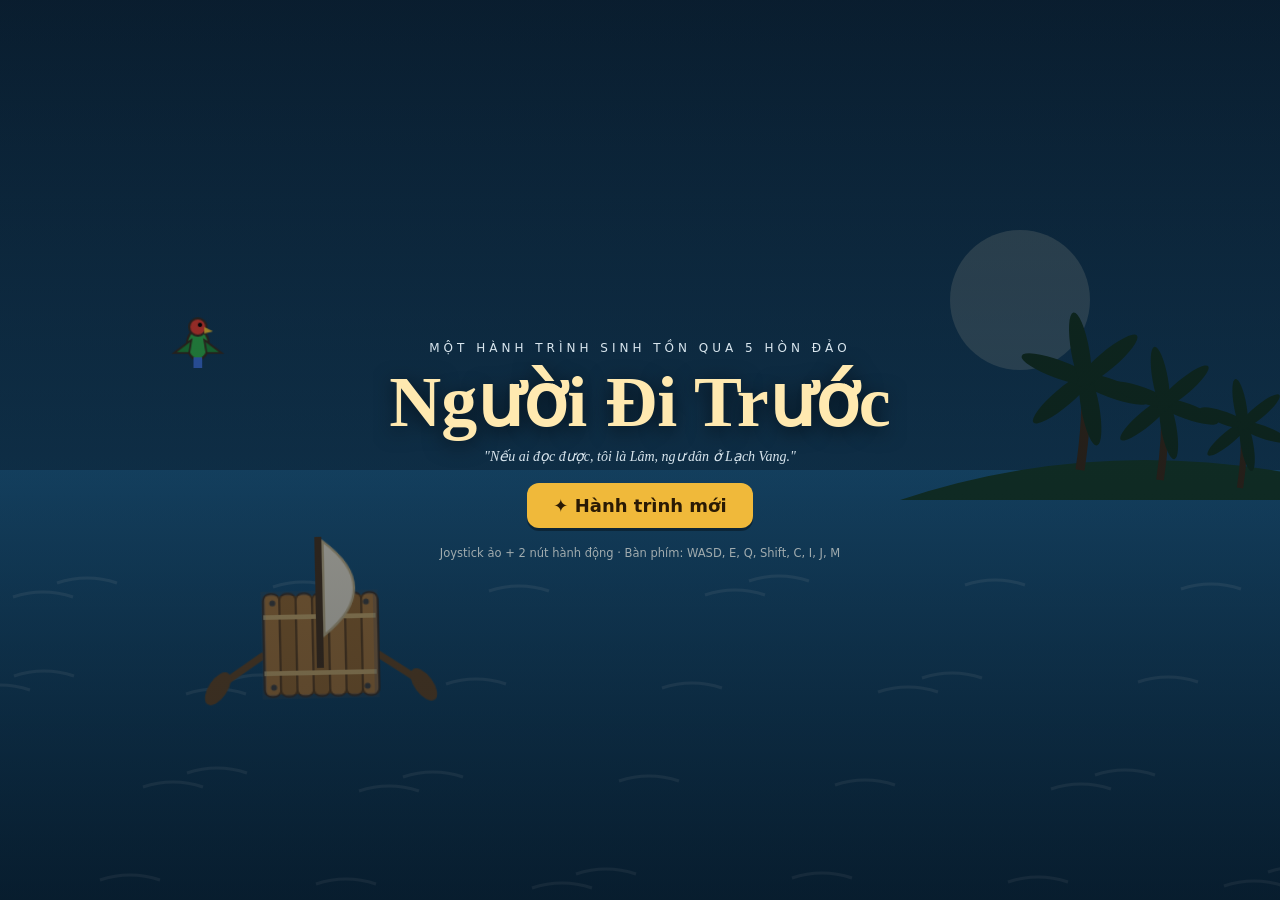
<file: game/index.html>
<!doctype html>
<html lang="vi">
<head>
<meta charset="utf-8">
<meta name="viewport" content="width=device-width,initial-scale=1,maximum-scale=1,user-scalable=no,viewport-fit=cover">
<meta name="theme-color" content="#0d2b45">
<meta name="mobile-web-app-capable" content="yes">
<meta name="apple-mobile-web-app-capable" content="yes">
<title>Người Đi Trước</title>
<link rel="stylesheet" href="css/style.css?v=3">
</head>
<body>
<div id="app">
  <canvas id="cv"></canvas>

  <div id="hud" class="hidden">
    <div id="stats">
      <div class="bar" data-k="hp"><i><img src="assets/img/icons/ui_hp.svg" alt=""></i><b><span></span></b></div>
      <div class="bar" data-k="hunger"><i><img src="assets/img/icons/ui_hunger.svg" alt=""></i><b><span></span></b></div>
      <div class="bar" data-k="thirst"><i><img src="assets/img/icons/ui_thirst.svg" alt=""></i><b><span></span></b></div>
      <div class="bar" data-k="sta"><i><img src="assets/img/icons/ui_sta.svg" alt=""></i><b><span></span></b></div>
      <div class="bar hidden" data-k="heat"><i><img src="assets/img/icons/ui_heat.svg" alt=""></i><b><span></span></b></div>
    </div>
    <div id="topc"><div id="islname"></div><div id="clock"></div><div id="rule"></div></div>
    <div id="topr">
      <button id="bJournal" title="Nhật ký (J)"><img src="assets/img/icons/ui_journal.svg" alt=""></button>
      <button id="bMap" title="Bản đồ (M)"><img src="assets/img/icons/ui_map.svg" alt=""></button>
      <button id="bInv" title="Túi đồ (I)"><img src="assets/img/icons/ui_bag.svg" alt=""></button>
      <button id="bMenu" title="Tạm dừng"><img src="assets/img/icons/ui_gear.svg" alt=""></button>
    </div>
    <div id="quest"></div>
    <div id="joy"><div id="joyBase"><div id="joyKnob"></div></div><div id="joyHint">Chạm & kéo để đi</div></div>
    <div id="acts">
      <button id="bAct2" class="hidden"></button>
      <button id="bAct">Tương tác</button>
      <div class="col">
        <button id="bRun" title="Chạy (Shift)"><img src="assets/img/icons/ui_run.svg" alt=""></button>
        <button id="bCraft" title="Chế tạo (C)"><img src="assets/img/icons/ui_craft.svg" alt=""></button>
      </div>
    </div>
    <div id="seaHud" class="hidden">
      <div class="sbar" id="seaProg"><i><img src="assets/img/icons/ui_sail.svg" alt=""></i><b><span></span></b></div>
      <div class="sbar" id="seaHp"><i><img src="assets/img/icons/ui_shield.svg" alt=""></i><b><span></span></b></div>
      <div id="seaInfo"></div>
      <div id="seaMsg" class="hidden"></div>
    </div>
  </div>

  <div id="screenfx"></div>
  <div id="busy"><span></span></div>
  <div id="bubble"></div>
  <div id="floats"></div>
  <div id="toasts"></div>

  <div id="panel" class="hidden"><div class="pcard"><header><h2></h2><button class="x">✕</button></header><div class="pbody"></div></div></div>
  <div id="dialog" class="hidden"><div class="dcard"><div class="who"></div><div class="txt"></div><div class="next">▶</div></div></div>
  <div id="card" class="hidden"></div>

  <div id="title" class="hidden">
    <div class="tinner">
      <div class="tsub">Một hành trình sinh tồn qua 5 hòn đảo</div>
      <h1>Người Đi Trước</h1>
      <div class="tsub2">"Nếu ai đọc được, tôi là Lâm, ngư dân ở Lạch Vang."</div>
      <div class="tbtns"></div>
      <div class="tform hidden"></div>
      <div class="tfoot">Joystick ảo + 2 nút hành động · Bàn phím: WASD, E, Q, Shift, C, I, J, M</div>
    </div>
  </div>

  <div id="fade"></div>
  <div id="loading"><h1>Người Đi Trước</h1><div id="loadbar"><span></span></div><p>Đang tải tài nguyên…</p></div>
  <div id="rotate"><div>↻</div><p>Hãy xoay ngang điện thoại để chơi</p></div>
</div>
<script src="js/core.js?v=3"></script>
<script src="js/data.js?v=3"></script>
<script src="js/loader.js?v=3"></script>
<script src="js/render.js?v=3"></script>
<script src="js/audio.js?v=3"></script>
<script src="js/ents.js?v=3"></script>
<script src="js/rules.js?v=3"></script>
<script src="js/story.js?v=3"></script>
<script src="js/sea.js?v=3"></script>
<script src="js/game.js?v=3"></script>
<script src="js/ui.js?v=3"></script>
<script src="js/main.js?v=3"></script>
</body>
</html>
</file>
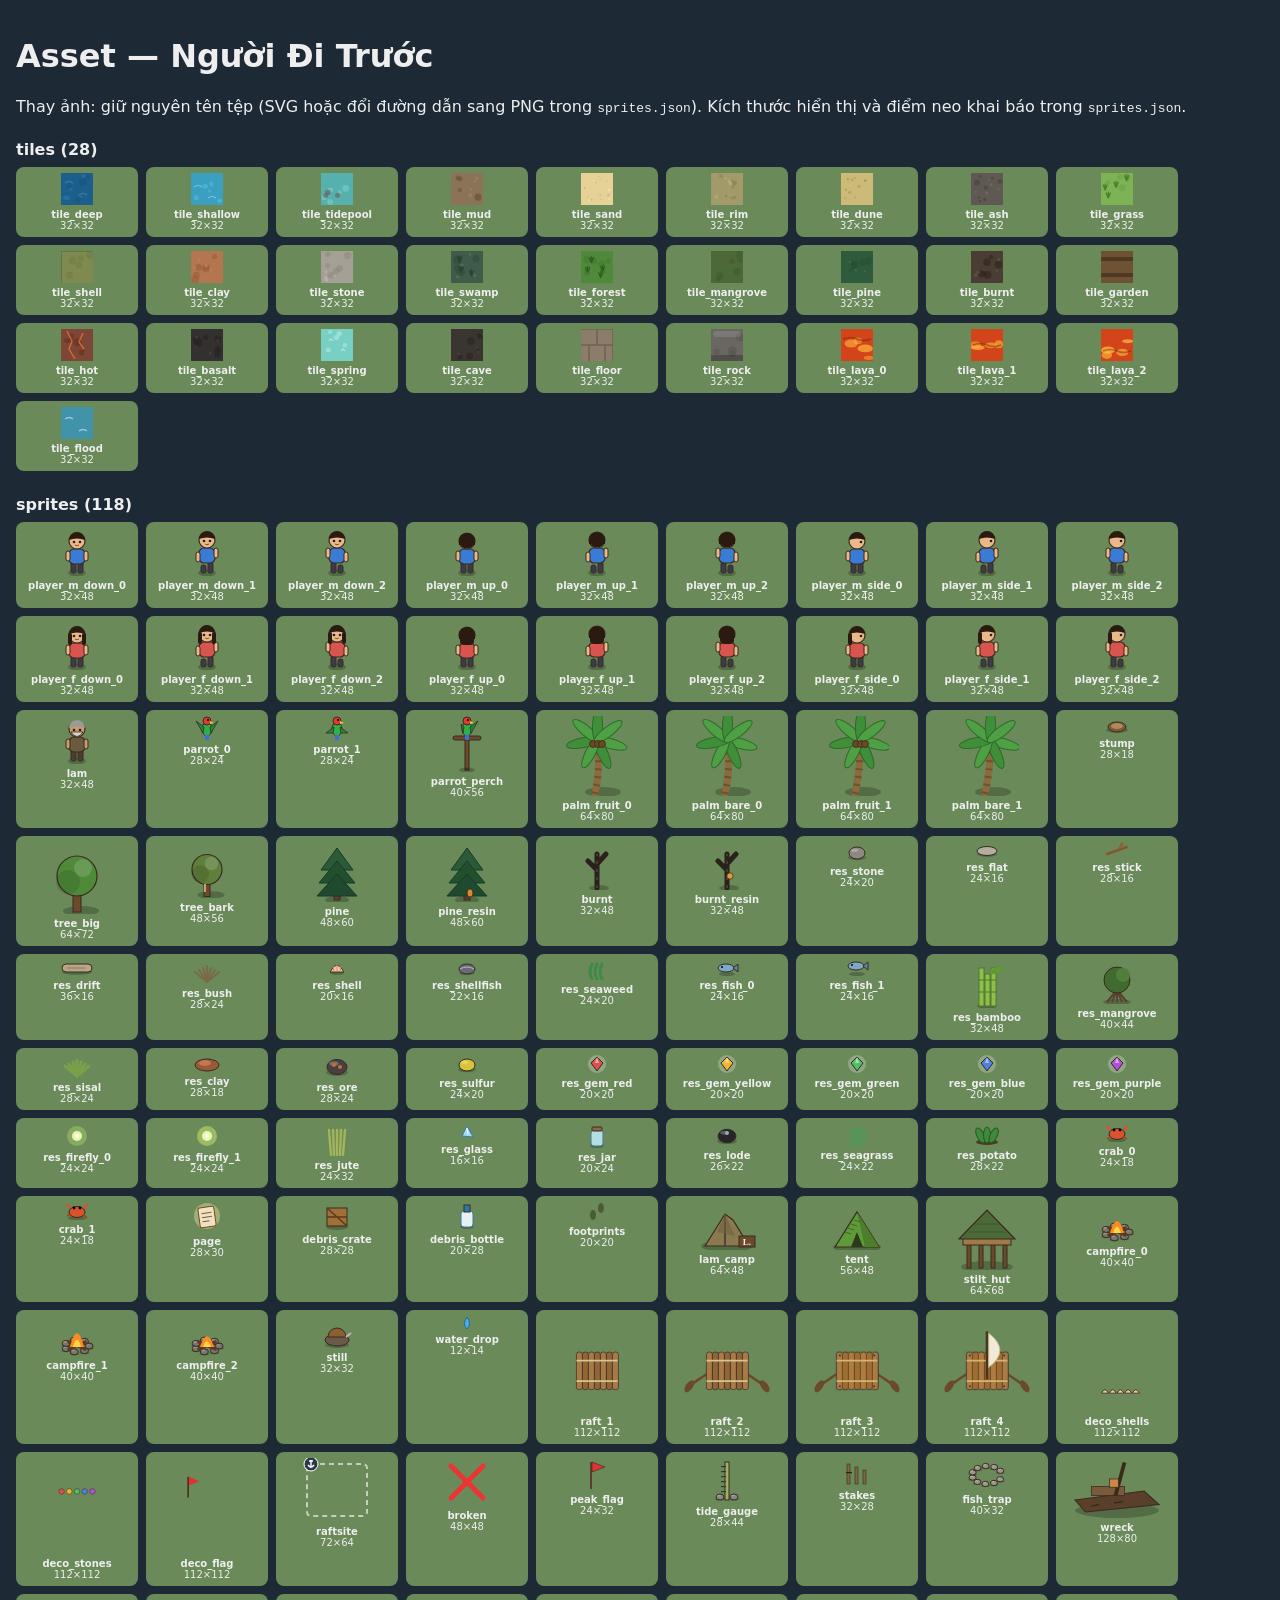
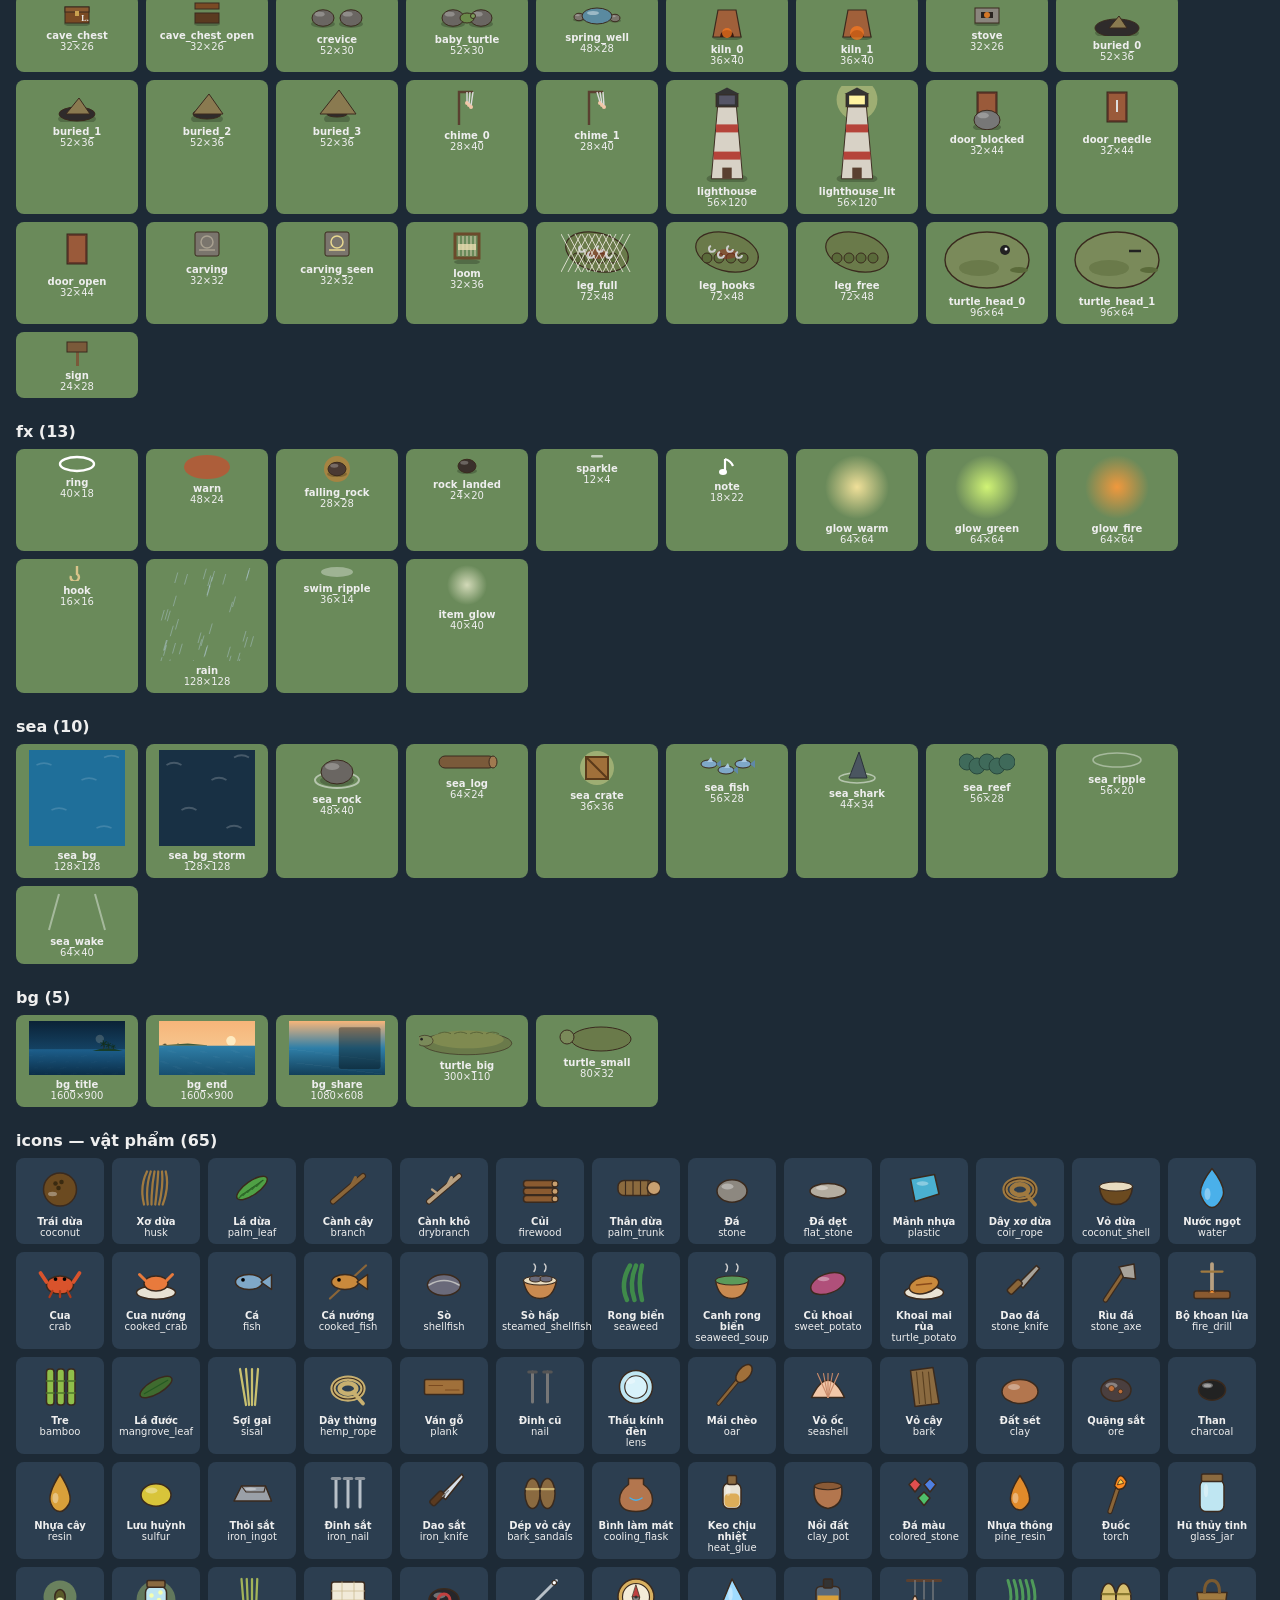
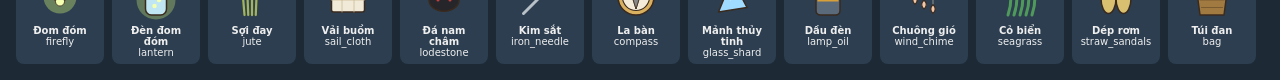
<file: game/assets/preview.html>
<!doctype html>
<html lang="vi">
<head>
<meta charset="utf-8">
<title>Xem trước asset</title>
<style>
  body { margin: 0; padding: 16px; font-family: system-ui, sans-serif; background: #1d2a36; color: #eee; }
  h2 { margin: 24px 0 8px; font-size: 16px; }
  .g { display: flex; flex-wrap: wrap; gap: 8px; }
  .c { background: #6a8a5a; border-radius: 8px; padding: 6px; text-align: center; font-size: 10px; width: 110px; }
  .c img { max-width: 96px; max-height: 96px; image-rendering: auto; display: block; margin: 0 auto 4px; }
  .ic { background: #2c3e50; width: 76px; }
</style>
</head>
<body>
<h1>Asset — Người Đi Trước</h1>
<p>Thay ảnh: giữ nguyên tên tệp (SVG hoặc đổi đường dẫn sang PNG trong <code>sprites.json</code>). Kích thước hiển thị và điểm neo khai báo trong <code>sprites.json</code>.</p>
<div id="out"></div>
<script>
(async () => {
  const man = await (await fetch('sprites.json')).json();
  const items = await (await fetch('../data/items.json')).json();
  const groups = {};
  for (const [k, v] of Object.entries(man)) {
    if (!v.src) continue;
    const g = v.src.split('/')[1];
    (groups[g] = groups[g] || []).push([k, v]);
  }
  const out = document.getElementById('out');
  for (const [g, list] of Object.entries(groups)) {
    out.insertAdjacentHTML('beforeend', `<h2>${g} (${list.length})</h2><div class="g">` + list.map(([k, v]) => `<div class="c"><img src="${v.src}"><b>${k}</b><br>${v.w}×${v.h}</div>`).join('') + '</div>');
  }
  const icons = Object.keys(items);
  out.insertAdjacentHTML('beforeend', `<h2>icons — vật phẩm (${icons.length})</h2><div class="g">` + icons.map(k => `<div class="c ic"><img src="img/icons/${k}.svg" width="48"><b>${items[k].n}</b><br>${k}</div>`).join('') + '</div>');
})();
</script>
</body>
</html>
</file>
<file: game/css/style.css>
:root {
  --ink: #fff8ea; --ink2: #d9e6ee; --panel: rgba(20, 32, 44, 0.94); --line: rgba(255, 255, 255, 0.14);
  --gold: #ffd34a; --good: #63d17a; --bad: #ff6b5b; --btn: #f0b93a; --btn-ink: #2a1a05;
  --safe-l: env(safe-area-inset-left, 0px); --safe-r: env(safe-area-inset-right, 0px);
}
* { box-sizing: border-box; -webkit-tap-highlight-color: transparent; }
html, body { margin: 0; height: 100%; overflow: hidden; background: #0d2b45; color: var(--ink); font-family: system-ui, -apple-system, "Segoe UI", Roboto, sans-serif; touch-action: none; user-select: none; -webkit-user-select: none; }
#app { position: fixed; inset: 0; }
#cv { position: absolute; inset: 0; width: 100%; height: 100%; display: block; }
.hidden { display: none !important; }
button { font: inherit; color: var(--btn-ink); background: var(--btn); border: 0; border-radius: 12px; padding: 8px 14px; font-weight: 700; cursor: pointer; box-shadow: 0 3px 0 rgba(0,0,0,0.35); }
button:active { transform: translateY(2px); box-shadow: 0 1px 0 rgba(0,0,0,0.35); }
button.alt { background: #3d5568; color: var(--ink); }
button.big { font-size: 18px; padding: 12px 26px; min-width: 220px; }

/* HUD */
#hud { position: absolute; inset: 0; pointer-events: none; }
#hud > * { pointer-events: auto; }
#stats { position: absolute; left: calc(10px + var(--safe-l)); top: 8px; display: flex; flex-direction: column; gap: 4px; pointer-events: none; }
.bar { display: flex; align-items: center; gap: 4px; font-size: 13px; }
.bar b { display: block; width: 110px; height: 10px; background: rgba(0,0,0,0.45); border-radius: 6px; overflow: hidden; border: 1px solid rgba(255,255,255,0.25); }
.bar span { display: block; height: 100%; width: 50%; transition: width 0.2s; }
.bar[data-k=hp] span { background: #e5484d; } .bar[data-k=hunger] span { background: #e39b3c; }
.bar[data-k=thirst] span { background: #3ca7e3; } .bar[data-k=sta] span { background: #f2d24a; } .bar[data-k=heat] span { background: linear-gradient(90deg,#f2a03a,#e5341d); }
.bar.warn b { animation: blink 0.8s infinite; border-color: var(--bad); }
@keyframes blink { 50% { opacity: 0.4; } }
#topc { position: absolute; top: 6px; left: 50%; transform: translateX(-50%); text-align: center; pointer-events: none; text-shadow: 0 1px 3px #000; max-width: 46vw; }
#islname { font-weight: 800; font-size: 14px; white-space: nowrap; overflow: hidden; text-overflow: ellipsis; }
#clock { font-size: 12px; opacity: 0.9; }
#rule { margin-top: 3px; font-size: 13px; font-weight: 700; background: rgba(0,0,0,0.45); border-radius: 10px; padding: 3px 10px; display: inline-block; }
#rule:empty { display: none; }
#topr { position: absolute; right: calc(8px + var(--safe-r)); top: 8px; display: flex; gap: 6px; }
#topr button { width: 42px; height: 42px; padding: 0; font-size: 20px; background: rgba(20,32,44,0.75); border: 1px solid var(--line); }
#quest { position: absolute; left: calc(10px + var(--safe-l)); top: 104px; width: min(300px, 38vw); font-size: 12.5px; pointer-events: none; }
#quest .qm { background: rgba(10,20,30,0.62); border-left: 3px solid var(--gold); border-radius: 8px; padding: 6px 9px; }
#quest .qm b { color: var(--gold); display: block; margin-bottom: 2px; }
#quest em { color: #9fe2ff; font-style: normal; }
#quest .qs.warn { margin-top: 4px; background: rgba(120,20,20,0.7); border-radius: 8px; padding: 4px 8px; }
#joy { position: absolute; left: 0; bottom: 0; width: 48vw; height: 62vh; touch-action: none; }
#joyHint { position: absolute; left: 40px; bottom: 30px; font-size: 12px; opacity: 0.45; pointer-events: none; }
#joyBase { position: fixed; width: 110px; height: 110px; margin: -55px 0 0 -55px; border-radius: 50%; background: rgba(255,255,255,0.12); border: 2px solid rgba(255,255,255,0.3); display: none; pointer-events: none; }
#joyBase.on { display: block; }
#joyKnob { position: absolute; left: 50%; top: 50%; width: 50px; height: 50px; border-radius: 50%; background: rgba(255,255,255,0.55); transform: translate(-50%,-50%); }
#acts { position: absolute; right: calc(14px + var(--safe-r)); bottom: 16px; display: flex; align-items: flex-end; gap: 10px; }
#acts .col { display: flex; flex-direction: column; gap: 10px; }
#bAct { width: 118px; height: 118px; border-radius: 50%; font-size: 14px; line-height: 1.15; padding: 8px; background: radial-gradient(circle at 35% 30%, #ffe28a, #f0b93a 60%, #c98a1a); }
#bAct.dim { opacity: 0.55; }
#bAct2 { max-width: 120px; min-height: 64px; border-radius: 18px; font-size: 13px; background: #8fd16a; }
#bRun, #bCraft { width: 56px; height: 56px; border-radius: 50%; padding: 0; font-size: 24px; background: rgba(240,240,240,0.85); }
#bRun.on { background: #63d17a; }
#hud.sea #stats, #hud.sea #quest, #hud.sea #topc, #hud.sea #topr, #hud.sea #bAct2, #hud.sea .col { display: none !important; }
#seaHud { position: absolute; top: 10px; left: 50%; transform: translateX(-50%); width: min(420px, 70vw); pointer-events: none; }
.sbar { display: flex; align-items: center; gap: 6px; margin-bottom: 5px; }
.sbar b { flex: 1; height: 12px; background: rgba(0,0,0,0.5); border-radius: 7px; overflow: hidden; border: 1px solid rgba(255,255,255,0.3); }
.sbar span { display: block; height: 100%; width: 0; }
#seaProg span { background: #7fd6ff; } #seaHp span { background: #63d17a; }
#seaHp.warn span { background: var(--bad); }
#seaInfo { text-align: center; font-size: 13px; text-shadow: 0 1px 3px #000; }

#bubble { position: absolute; display: none; transform: translate(-50%, -100%); background: #fffdf3; color: #222; font-weight: 700; font-size: 13px; padding: 6px 11px; border-radius: 12px; max-width: 260px; pointer-events: none; box-shadow: 0 2px 6px rgba(0,0,0,0.3); }
#bubble::after { content: ''; position: absolute; left: 50%; bottom: -7px; margin-left: -7px; border: 7px solid transparent; border-bottom: 0; border-top-color: #fffdf3; }
#floats { position: absolute; inset: 0; pointer-events: none; }
.float { position: absolute; left: 50%; transform: translateX(-50%); font-weight: 800; font-size: 15px; text-shadow: 0 1px 3px #000; animation: up 1.5s forwards; white-space: nowrap; }
@keyframes up { to { transform: translate(-50%, -60px); opacity: 0; } }
#toasts { position: absolute; left: 50%; bottom: 18px; transform: translateX(-50%); display: flex; flex-direction: column; align-items: center; gap: 5px; pointer-events: none; width: min(460px, 50vw); }
.toast { background: rgba(10,20,30,0.85); border: 1px solid var(--line); padding: 6px 12px; border-radius: 10px; font-size: 13px; text-align: center; transition: opacity 0.5s, transform 0.5s; }
.toast.good { border-color: var(--good); color: #c9ffd3; }
.toast.warn { border-color: var(--bad); color: #ffd0c9; }
.toast.out { opacity: 0; transform: translateY(8px); }

/* Bảng */
#panel { position: absolute; inset: 0; background: rgba(0,0,0,0.45); display: flex; align-items: center; justify-content: center; z-index: 20; }
.pcard { width: min(760px, 94vw); max-height: 92vh; background: var(--panel); border: 1px solid var(--line); border-radius: 18px; display: flex; flex-direction: column; overflow: hidden; }
.pcard header { display: flex; align-items: center; justify-content: space-between; padding: 10px 14px; border-bottom: 1px solid var(--line); }
.pcard h2 { margin: 0; font-size: 17px; }
.pcard .x { width: 36px; height: 36px; padding: 0; background: #3d5568; color: #fff; }
.pbody { overflow-y: auto; padding: 12px 14px; touch-action: pan-y; -webkit-overflow-scrolling: touch; }
.grid { display: grid; grid-template-columns: repeat(auto-fill, minmax(54px, 1fr)); gap: 6px; }
.slot { position: relative; aspect-ratio: 1; background: rgba(255,255,255,0.07); border: 1px solid var(--line); border-radius: 10px; display: flex; align-items: center; justify-content: center; cursor: pointer; }
.slot .ic { font-size: 26px; }
.slot .n { position: absolute; right: 4px; bottom: 2px; font-size: 12px; font-weight: 800; text-shadow: 0 1px 2px #000; }
.slot.sel, .slot.pk.on { border: 2px solid var(--gold); background: rgba(255,211,74,0.15); }
.slot.empty { cursor: default; opacity: 0.5; }
.slot.sug::before { content: '★'; position: absolute; left: 4px; top: 1px; font-size: 11px; color: var(--gold); }
.slot.pk:not(.on) { opacity: 0.5; }
.detail { margin-top: 10px; padding: 10px; background: rgba(255,255,255,0.05); border-radius: 10px; min-height: 70px; }
.dname { font-weight: 800; margin-bottom: 4px; }
.ddesc { font-size: 13px; color: var(--ink2); }
.ddesc em { color: #9fe2ff; font-style: normal; }
.row { display: flex; gap: 8px; flex-wrap: wrap; margin-top: 10px; justify-content: center; }
.sub { font-size: 13px; color: var(--ink2); margin: 8px 0 6px; }
.clist { display: flex; flex-direction: column; gap: 6px; }
.crow { display: flex; align-items: center; gap: 10px; padding: 8px; border-radius: 12px; background: rgba(255,255,255,0.04); border: 1px solid transparent; }
.crow.can { border-color: rgba(99,209,122,0.5); background: rgba(99,209,122,0.08); }
.cic { font-size: 28px; width: 40px; text-align: center; }
.cmid { flex: 1; min-width: 0; }
.cn { font-weight: 800; }
.cd { font-size: 12px; color: var(--ink2); }
.chips { display: flex; flex-wrap: wrap; gap: 4px; margin-top: 4px; }
.chip { font-size: 12px; padding: 2px 7px; border-radius: 8px; background: rgba(255,255,255,0.08); }
.chip.ok { color: #b8f5c4; } .chip.no { color: #ffb4aa; }
.tabs { display: flex; gap: 6px; flex-wrap: wrap; margin-bottom: 10px; }
.tabs button { background: #3d5568; color: var(--ink); font-size: 13px; }
.tabs button.on { background: var(--btn); color: var(--btn-ink); }
.jbody h3 { margin: 12px 0 6px; font-size: 15px; color: var(--gold); }
.jbody p { font-size: 13.5px; line-height: 1.5; color: var(--ink2); }
.ql { padding-left: 20px; font-size: 13.5px; line-height: 1.5; }
.ql li.done { color: #9adba8; text-decoration: line-through; text-decoration-color: rgba(154,219,168,0.5); }
.ql li.cur b { color: var(--gold); }
.ql li.lock { color: #7a8a96; }
.ql em { color: #9fe2ff; font-style: normal; }
.pages { display: grid; grid-template-columns: repeat(auto-fill, minmax(220px, 1fr)); gap: 8px; }
.pg { background: #efe2c2; color: #3a2a18; border-radius: 8px; padding: 9px 11px; font-family: Georgia, serif; }
.pg p { color: #4a3a28; font-size: 13px; margin: 5px 0 0; }
.pg.lock { background: rgba(255,255,255,0.06); color: #8a9aa6; font-family: inherit; }
.pg.lock p { color: #7a8a96; }
.letter { margin-top: 12px; background: #f6ecd2; color: #3a2a18; padding: 14px; border-radius: 8px; font-family: Georgia, serif; font-style: italic; }
.letter p { color: #3a2a18; }
.small { font-size: 12px; color: var(--ink2); }
.hint { background: rgba(255,211,74,0.12); border-radius: 10px; padding: 8px 10px; font-size: 13px; }
#mapCv { display: block; margin: 0 auto; max-width: 100%; border-radius: 10px; image-rendering: pixelated; }
.menu { display: flex; flex-direction: column; gap: 10px; align-items: center; }
.menu button { min-width: 260px; }

/* Hội thoại */
#dialog { position: absolute; left: 0; right: 0; bottom: 0; display: flex; justify-content: center; padding: 0 12px 14px; z-index: 30; }
#dialog::before { content: ''; position: fixed; inset: 0; background: rgba(0,0,0,0.25); z-index: -1; }
.dcard { position: relative; width: min(760px, 96vw); background: rgba(14,24,34,0.95); border: 1px solid var(--line); border-radius: 16px; padding: 14px 18px 18px; min-height: 96px; cursor: pointer; }
.dcard .who { color: var(--gold); font-weight: 800; margin-bottom: 6px; }
.dcard .txt { font-size: 16px; line-height: 1.55; }
.dcard .next { position: absolute; right: 14px; bottom: 8px; color: var(--gold); animation: blink 1s infinite; }
#dialog.page .dcard { background: #efe2c2; color: #3a2a18; font-family: Georgia, serif; }
#dialog.page .who { color: #7a4a1a; }

/* Thẻ đảo / kết thúc */
#card { position: absolute; inset: 0; background: rgba(5,15,25,0.72); display: flex; align-items: center; justify-content: center; z-index: 25; padding: 12px; }
.ccard { width: min(560px, 94vw); max-height: 94vh; overflow-y: auto; text-align: center; background: var(--panel); border: 1px solid var(--line); border-radius: 20px; padding: 20px 24px; }
.ccard h1 { font-family: Georgia, serif; font-size: 34px; margin: 4px 0 8px; color: #ffe9b0; }
.cnum { letter-spacing: 3px; text-transform: uppercase; font-size: 12px; color: var(--ink2); }
.crule { display: inline-block; background: rgba(255,211,74,0.15); color: var(--gold); padding: 4px 12px; border-radius: 10px; font-weight: 800; }
.ccard p { color: var(--ink2); line-height: 1.5; font-size: 14.5px; }
.ccard.end { width: min(720px, 96vw); }
.ccard.end img { width: 100%; max-height: 52vh; object-fit: contain; border-radius: 12px; margin: 6px 0; }
.ccard.end h1 { font-size: 26px; margin: 2px 0 4px; }

/* Tiêu đề */
#title { position: absolute; inset: 0; display: flex; align-items: center; justify-content: center; z-index: 40; background: linear-gradient(180deg, rgba(5,15,25,0.25), rgba(5,15,25,0.55)); }
.tinner { text-align: center; padding: 16px; max-height: 100vh; overflow-y: auto; }
#title h1 { font-family: Georgia, "Times New Roman", serif; font-size: clamp(36px, 8vw, 72px); margin: 4px 0; color: #ffe9b0; text-shadow: 0 4px 20px rgba(0,0,0,0.6); }
.tsub { letter-spacing: 4px; text-transform: uppercase; font-size: 12px; color: var(--ink2); }
.tsub2 { font-family: Georgia, serif; font-style: italic; color: var(--ink2); margin-bottom: 18px; font-size: 14px; }
.tbtns { display: flex; flex-direction: column; gap: 10px; align-items: center; }
.tform { display: flex; flex-direction: column; gap: 10px; align-items: center; background: var(--panel); padding: 16px; border-radius: 16px; border: 1px solid var(--line); width: min(400px, 92vw); margin: 0 auto; }
.tform label { display: flex; flex-direction: column; gap: 4px; font-size: 13px; color: var(--ink2); width: 100%; }
.tform input { font: inherit; font-size: 17px; padding: 9px 12px; border-radius: 10px; border: 1px solid var(--line); background: rgba(255,255,255,0.08); color: #fff; user-select: text; -webkit-user-select: text; }
.tform .big { min-width: 140px; }
.seg { display: flex; gap: 6px; width: 100%; }
.seg button { flex: 1; background: #3d5568; color: var(--ink); }
.seg button.on { background: var(--btn); color: var(--btn-ink); }
.note { font-size: 12.5px; color: var(--ink2); margin: 0; }
.tfoot { margin-top: 18px; font-size: 11.5px; opacity: 0.6; }

#fade { position: absolute; inset: 0; background: #000; opacity: 0; pointer-events: none; transition: opacity 0.6s; z-index: 50; }
#fade.on { opacity: 1; }
#rotate { position: absolute; inset: 0; background: #0d2b45; z-index: 100; display: none; flex-direction: column; align-items: center; justify-content: center; text-align: center; }
#rotate div { font-size: 54px; }
@media (orientation: portrait) and (max-width: 700px) { #rotate { display: flex; } }

@media (max-height: 430px) {
  .bar b { width: 84px; height: 8px; } .bar { font-size: 11px; }
  #quest { top: 82px; font-size: 11.5px; }
  #bAct { width: 96px; height: 96px; font-size: 12.5px; }
  #bRun, #bCraft { width: 46px; height: 46px; font-size: 20px; }
  #topr button { width: 36px; height: 36px; font-size: 17px; }
  .dcard .txt { font-size: 14.5px; }
  .dcard { min-height: 80px; padding: 10px 14px 14px; }
}

/* Ảnh icon */
img.icon { width: 30px; height: 30px; display: block; }
.slot .ic img { width: 34px; height: 34px; }
.bar i img, .sbar i img { width: 18px; height: 18px; display: block; }
#topr button img { width: 26px; height: 26px; display: block; margin: auto; }
#bRun img, #bCraft img { width: 32px; height: 32px; display: block; margin: auto; }
img.fi, img.di { width: 22px; height: 22px; vertical-align: middle; display: inline-block; }
img.di { width: 28px; height: 28px; }
img.ci { width: 16px; height: 16px; vertical-align: -3px; display: inline-block; }
img.bi { width: 22px; height: 22px; vertical-align: middle; display: inline-block; }
img.pi { width: 32px; height: 32px; float: left; margin-right: 8px; }
.cic img { width: 36px; height: 36px; margin: auto; }
#busy { position: absolute; display: none; width: 46px; height: 9px; margin-left: -23px; background: rgba(0,0,0,0.55); border-radius: 5px; padding: 1px; pointer-events: none; }
#busy span { display: block; height: 100%; width: 0; background: #ffd34a; border-radius: 4px; }
#screenfx { position: absolute; inset: 0; pointer-events: none; transition: background 0.2s; }
#screenfx.sunny { background: rgba(255,220,120,0.08); }
#screenfx.hurt { background: rgba(200,0,0,0.25); }
#screenfx.panic { box-shadow: inset 0 0 25vh 8vh rgba(60,0,30,0.7); animation: blink 1.2s infinite; }
#seaMsg { margin: 10px auto 0; width: fit-content; background: rgba(0,0,0,0.55); padding: 6px 14px; border-radius: 10px; font-weight: 700; font-size: 15px; }
#loading { position: absolute; inset: 0; z-index: 90; background: #0d2b45; display: flex; flex-direction: column; align-items: center; justify-content: center; }
#loading h1 { font-family: Georgia, serif; color: #ffe9b0; font-size: clamp(30px, 6vw, 56px); margin: 0 0 18px; }
#loadbar { width: min(360px, 70vw); height: 12px; background: rgba(255,255,255,0.12); border-radius: 7px; overflow: hidden; }
#loadbar span { display: block; height: 100%; width: 0; background: #f0b93a; transition: width 0.2s; }
#loading p { color: #d9e6ee; font-size: 13px; }
</file>
